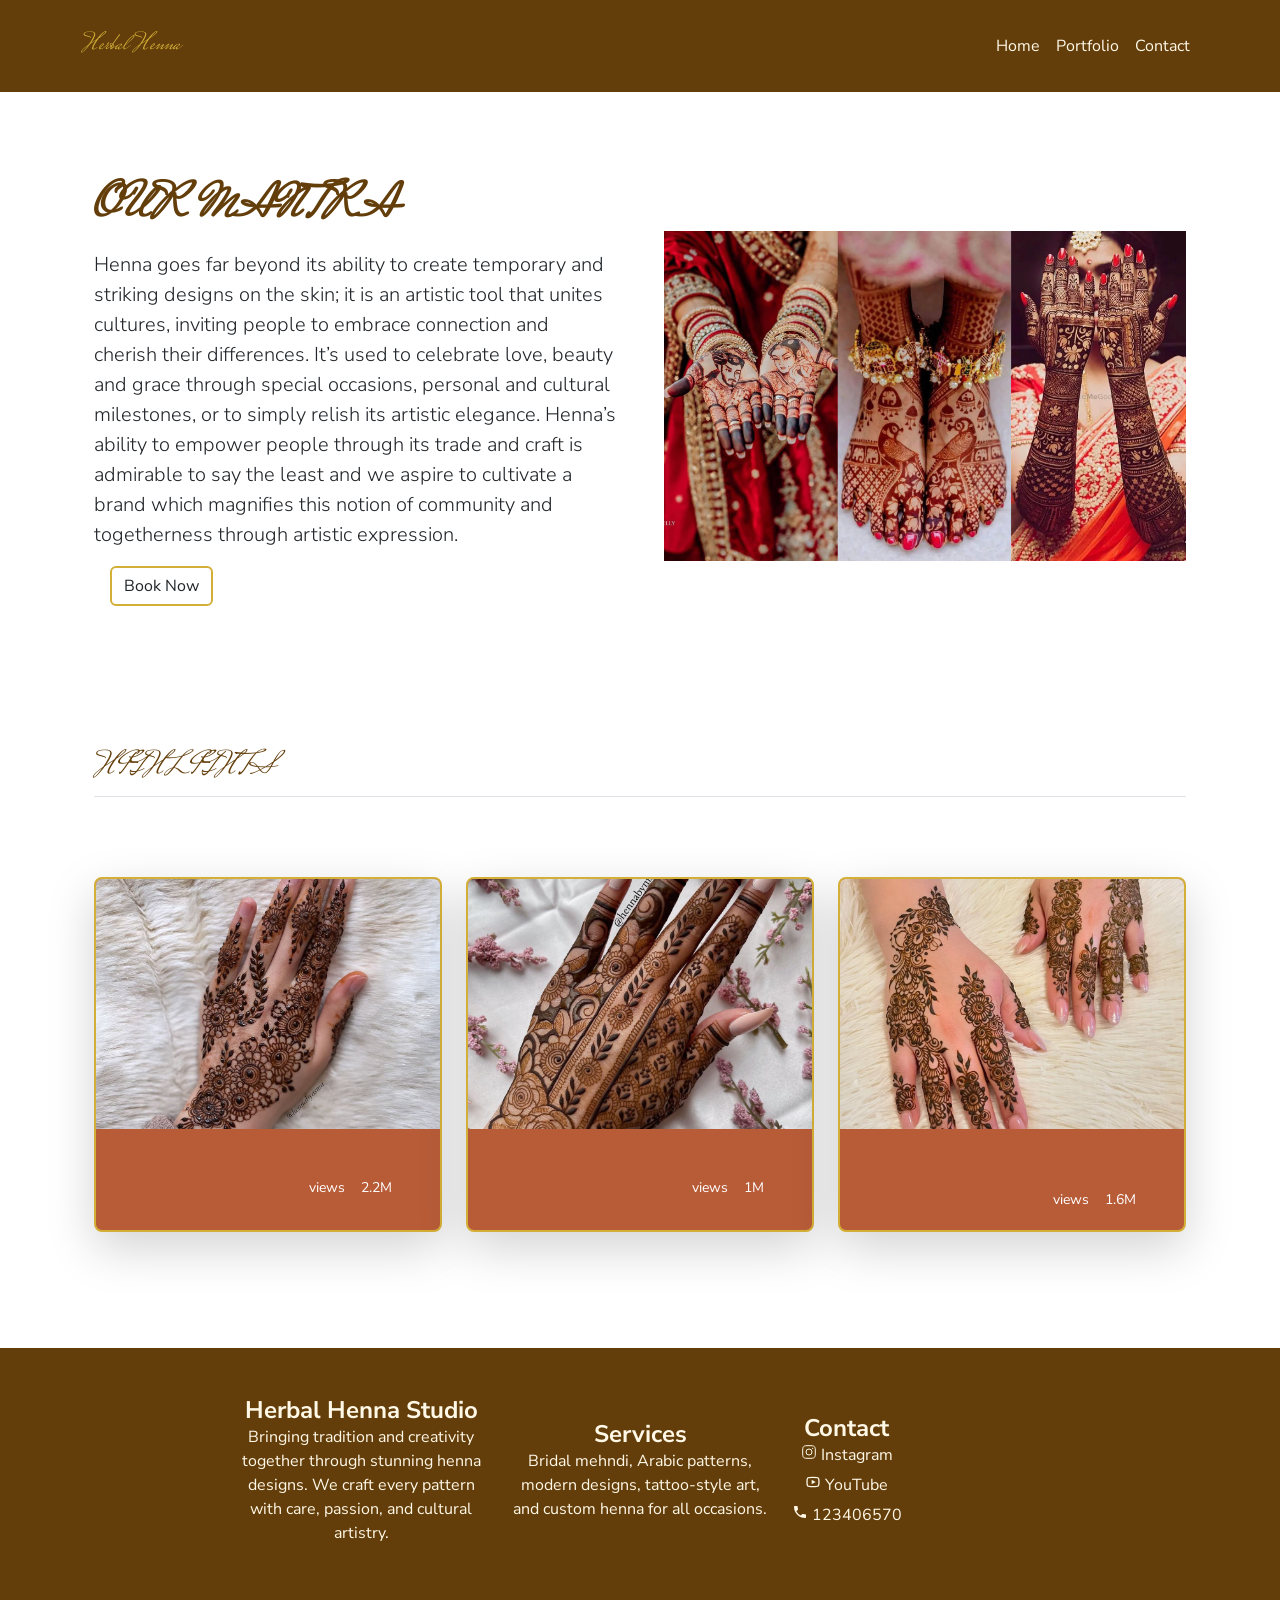
<file: index.html>
<!DOCTYPE html>
<html lang="en">
  <head>
    <meta charset="UTF-8">
    <meta name="viewport" content="width=device-width, initial-scale=1.0">
    <meta
      name="description"
      content="Discover beautiful Kerala traditional henna designs, bridal mehndi, Arabic patterns, and simple henna art. Explore full-hand, front-hand, and finger mehndi styles for all occasions."
    >

    <title>Herbal Henna</title>
    <!--bootstrap5.3 css link-->
    <link
      href="https://cdn.jsdelivr.net/npm/bootstrap@5.3.8/dist/css/bootstrap.min.css"
      rel="stylesheet"
      integrity="sha384-sRIl4kxILFvY47J16cr9ZwB07vP4J8+LH7qKQnuqkuIAvNWLzeN8tE5YBujZqJLB"
      crossorigin="anonymous"
    >
    <!--awsome fontkit link-->
    <!-- <script
      src="https://kit.fontawesome.com/1c0801b36d.js"
      crossorigin="anonymous"
      async
    ></script> -->
    <!--custom css-->
    <link rel="stylesheet" href="assets/css/style.css">
  </head>
  <!--classes on body set to work with mt-auto on footer to ensure it always stays at the bottom of page-->
  <body class="d-flex flex-column min-vh-100">
    <!--Navigation-->

    <header>
      <nav id="nav-bar" class="navbar navbar-expand-lg bg-light">
        <div class="container">
          <a class="navbar-brand" href="index.html">
            <span class="fs-4 logo">Herbal Henna</span>
          </a>

          <button
            class="navbar-toggler"
            type="button"
            data-bs-toggle="collapse"
            data-bs-target="#navbarNav"
            aria-label="Menu"
          >
            <span class="navbar-toggler-icon"></span>
          </button>

          <div class="collapse navbar-collapse" id="navbarNav">
            <ul class="navbar-nav ms-auto">
              <li class="nav-item">
                <a class="nav-link" aria-current="page" href="index.html"
                  >Home</a
                >
              </li>
              <li class="nav-item">
                <a class="nav-link" href="portfolio.html">Portfolio</a>
              </li>
              <li class="nav-item">
                <a class="nav-link" href="contact.html">Contact</a>
              </li>
              <!-- <li class="nav-item">
                <a class="nav-link" href="#">About</a>
              </li> -->
            </ul>
          </div>
        </div>
      </nav>
    </header>
    <!-- End Navigation-->

    <main>
      <div class="container col-xxl-8 px-4 py-5">
        <div class="row flex-lg-row-reverse align-items-center g-5 py-5">
          <div class="col-10 col-sm-8 col-lg-6">
            <img
              src="./assets/images/cover_02.jpg"
              class="d-block mx-lg-auto img-fluid"
              alt="henna designs"
            >
          </div>
          <div class="col-lg-6">
            <h1 class="display-5 fw-bold lh-1 mb-3">OUR MANTRA</h1>
            <p class="lead">
              Henna goes far beyond its ability to create temporary and striking
              designs on the skin; it is an artistic tool that unites cultures,
              inviting people to embrace connection and cherish their
              differences. It’s used to celebrate love, beauty and grace through
              special occasions, personal and cultural milestones, or to simply
              relish its artistic elegance. Henna’s ability to empower people
              through its trade and craft is admirable to say the least and we
              aspire to cultivate a brand which magnifies this notion of
              community and togetherness through artistic expression.
            </p>
            <div class="d-grid gap-2 d-md-flex justify-content-md-start">
              <a href="contact.html" class="btn ms-lg-3">Book Now</a>
            </div>
          </div>
        </div>
      </div>

      <div class="container px-4 py-5" id="custom-cards">
        <h2 class="pb-2 border-bottom">Highlights</h2>

        <div class="row row-cols-1 row-cols-lg-3 align-items-stretch g-4 py-5">
          <div class="col">
            <div
              class="card card-cover h-100 overflow-hidden text-white shadow-lg card-custom-bg"
            >
              <img
                src="assets/images/hanna-tattoo-designs-2.jpg"
                alt="one side hand modern mehandi art"
              >
              <div
                class="d-flex flex-column h-100 p-5 pb-3 text-white text-shadow-1"
              >
                <ul class="d-flex list-unstyled mt-auto">
                  <li class="me-auto"></li>
                  <li class="d-flex align-items-center me-3">
                    <small>views</small>
                  </li>
                  <li class="d-flex align-items-center">
                    <small>2.2M</small>
                  </li>
                </ul>
              </div>
            </div>
          </div>

          <div class="col">
            <div
              class="card card-cover h-100 overflow-hidden text-white shadow-lg card-custom-bg"
            >
              <img
                src="assets/images/hanna-tattoo-designs-1.jpg"
                alt="one side of hand mehandi design combined with modern and traditionol pattern"
              >
              <div
                class="d-flex flex-column h-100 p-5 pb-3 text-white text-shadow-1"
              >
                <ul class="d-flex list-unstyled mt-auto">
                  <li class="me-auto"></li>
                  <li class="d-flex align-items-center me-3">
                    <small>views</small>
                  </li>
                  <li class="d-flex align-items-center">
                    <small>1M</small>
                  </li>
                </ul>
              </div>
            </div>
          </div>

          <div class="col">
            <div
              class="card card-cover h-100 overflow-hidden text-white shadow-lg card-custom-bg"
            >
              <img
                src="assets/images/hanna-tattoo-designs-3.jpg"
                alt="two hands one side mehandi with modern pattern"
              >
              <div
                class="d-flex flex-column h-100 p-5 pb-1 text-white text-shadow-1"
              >
                <ul class="d-flex list-unstyled mt-auto">
                  <li class="me-auto"></li>
                  <li class="d-flex align-items-center me-3">
                    <small>views</small>
                  </li>
                  <li class="d-flex align-items-center">
                    <small>1.6M</small>
                  </li>
                </ul>
              </div>
            </div>
          </div>
        </div>
      </div>
    </main>

    <!--footer or contact section-->
    <!--mt-auto to push footer to bottom of the page-->
    <footer id="contact" class="mt-auto">
      <div class="container px-4 py-5 text-center" id="icon-grid">
        <div
          class="row row-cols-1 row-cols-sm-2 row-cols-md-3 row-cols-lg-4 justify-content-center text-center g-4"
        >
          <div class="col d-flex align-items-center">
            <div>
              <h4 class="fw-bold mb-0">Herbal Henna Studio</h4>

              <p>
                Bringing tradition and creativity together through stunning
                henna designs. We craft every pattern with care, passion, and
                cultural artistry.
              </p>
            </div>
          </div>
          <div class="col d-flex align-items-center">
            <div>
              <h4 class="fw-bold mb-0">Services</h4>
              <p>
                Bridal mehndi, Arabic patterns, modern designs, tattoo-style
                art, and custom henna for all occasions.
              </p>
            </div>
          </div>

          <div class="col d-flex align-items-center">
            <div>
              <h4 class="fw-bold mb-0">Contact</h4>
              <ul class="list-unstyled">
                <li>
                  <a
                    href="https://www.instagram.com/"
                    target="_blank"
                    rel="noopener noreferrer"
                    ><span class="icon hugeicons--instagram"></span>
                    Instagram</a
                  >
                </li>
                <li>
                  <a
                    href="https://www.youtube.com/"
                    target="_blank"
                    rel="noopener noreferrer"
                    ><span class="icon line-md--youtube"></span> YouTube</a
                  >
                </li>
                <li>
                  <a href="tel:123406570">
                    <span class="icon mdi--phone"></span> 123406570
                  </a>
                </li>
              </ul>
            </div>
          </div>
        </div>
      </div>
    </footer>

    <!--bootstrap5.3 javascript link-->
    <script
      src="https://cdn.jsdelivr.net/npm/bootstrap@5.3.8/dist/js/bootstrap.bundle.min.js"
      integrity="sha384-FKyoEForCGlyvwx9Hj09JcYn3nv7wiPVlz7YYwJrWVcXK/BmnVDxM+D2scQbITxI"
      crossorigin="anonymous"
      async
    ></script>
  </body>
</html>
</file>
<file: assets/css/style.css>
/*google font*/

@import url('https://fonts.googleapis.com/css2?family=Mrs+Saint+Delafield&display=swap');
@import url('https://fonts.googleapis.com/css2?family=Nunito+Sans:ital,opsz,wght@0,6..12,200..1000;1,6..12,200..1000&display=swap');

/*css variable*/
:root{
    --primary-font:"Nunito Sans";
    --secondary-font: "Mrs Saint Delafield", cursive;
    --primary-color:#633e0a;
    --secondary-color:#FFF8E7;
    --highlight-color:#B85C38;
    --highlight-color-light:#D4AF37;/*light golden*/
}
/*global style*/

body{
    font-family: var(--primary-font);
}

/*stick header*/

header {
  position: fixed;
  top: 0;
  left: 0;
  width: 100%;
  background-color:var(--primary-color);
  color: white;
  padding: 15px;
  text-align: center;
  z-index: 1000;
}

main {
  margin-top: 70px; /* height of your header */
  padding: 20px;
}
/*logo style*/
.logo{
    font-family: var(--secondary-font);
    color: var(--highlight-color-light);
    
}


/*Heading style*/
h1,
h2,
h3{
    font-family: var(--secondary-font);
    color: var(--primary-color);
    
}
h1,h2{
    
    text-transform: uppercase;
}
h2{
    margin-bottom: 2rem;
}
/* Header background color */
#nav-bar {
    background-color: #633e0a !important;
    border-bottom: none; 
}

/* Navigation link colors */
#nav-bar .nav-link {
    color: var(--secondary-color) !important; /* golden color */
}

/* Active link (current page) */
#nav-bar .nav-link.active {
    color: var(--secondary-color) !important; 
    background-color: transparent !important; 
    border-bottom: 2px solid #d4af37; 
}

/* On hover */
#nav-bar .nav-link:hover {
    color: #ffe4a1 !important; 
}

#contact{
    background-color:var(--primary-color);
    color: var(--secondary-color);
}

#nav-bar{
     background-color:var(--primary-color);
    color: var(--secondary-color);
}
/* Make all cards equal height */
.card {
    height: 420px; 
    border: 2px solid var(--highlight-color-light); /* Simple golden border */
    border-radius: 8px;
    overflow: hidden;
}

/* Make all card images equal size */
.card img {
    width: 100%;
    height: 250px;   /* Fix image height */
    object-fit: cover; 
}
#contact-form .form-control,.form-select{
    border: 1px solid var(--highlight-color-light);
}

/* Make images responsive 
.card img {
  width: 100%;
  height: auto;
  object-fit: cover;
}*/

/* Fix album card images*/
.album .card img {
  width: 100%;
  height: 280px;     
  object-fit: cover; 
}
   


/* Card body area alignment */
.card-body {
    height: calc(100% - 250px); /* Remaining height */
    display: flex;
    flex-direction: column;
    justify-content: space-between;
}
.card:hover {
    box-shadow: 0 0 12px rgba(212, 175, 55, 0.7);
    transform: translateY(-4px);
    transition: 0.3s;
}
/*button */

.btn{
  border:  2px solid var(--highlight-color-light);
}
.btn:hover
{
   background-color: var(--highlight-color-light);
}

#contact-id .btn{
    margin-bottom: 2rem;
    margin-left: 2rem;
}

.card-custom-bg{
    background-color: var(--highlight-color)!important;
}
/*Footer*/

/* Footer link styling */
#contact a{
  color: var(--secondary-color); /* Ivory */
  text-decoration: none;
  display: block;       /* So each link appears on a new line */
  margin-bottom: 6px;
  font-size: 1rem;
  transition: color 0.3s ease;
}

#contact a:hover{
  color: var(--highlight-color-light); /* Gold */
}

#contact i {
  margin-right: 6px;
}

/* Took fron iconify: https://icon-sets.iconify.design/?query=youtube */
.icon{
  display: inline-block;
  width: 1em;
  height: 1em;
  background-repeat: no-repeat;
  background-size: 100% 100%;
}
.mdi--phone {
  background-image: url("data:image/svg+xml,%3Csvg xmlns='http://www.w3.org/2000/svg' viewBox='0 0 24 24'%3E%3Cpath fill='%23FFF8E7' d='M6.62 10.79c1.44 2.83 3.76 5.15 6.59 6.59l2.2-2.2c.28-.28.67-.36 1.02-.25c1.12.37 2.32.57 3.57.57a1 1 0 0 1 1 1V20a1 1 0 0 1-1 1A17 17 0 0 1 3 4a1 1 0 0 1 1-1h3.5a1 1 0 0 1 1 1c0 1.25.2 2.45.57 3.57c.11.35.03.74-.25 1.02z'/%3E%3C/svg%3E");
}

.hugeicons--instagram {
  background-image: url("data:image/svg+xml,%3Csvg xmlns='http://www.w3.org/2000/svg' viewBox='0 0 24 24'%3E%3Cg fill='none' stroke='%23FFF8E7' stroke-width='1'%3E%3Cpath stroke-linejoin='round' stroke-width='1.5' d='M2.5 12c0-4.478 0-6.718 1.391-8.109S7.521 2.5 12 2.5c4.478 0 6.718 0 8.109 1.391S21.5 7.521 21.5 12c0 4.478 0 6.718-1.391 8.109S16.479 21.5 12 21.5c-4.478 0-6.718 0-8.109-1.391S2.5 16.479 2.5 12Z'/%3E%3Cpath stroke-width='1.5' d='M16.5 12a4.5 4.5 0 1 1-9 0a4.5 4.5 0 0 1 9 0Z'/%3E%3Cpath stroke-linecap='round' stroke-linejoin='round' stroke-width='2' d='M17.508 6.5h-.01'/%3E%3C/g%3E%3C/svg%3E");
}

.line-md--youtube {
  background-image: url("data:image/svg+xml,%3Csvg xmlns='http://www.w3.org/2000/svg' viewBox='0 0 24 24'%3E%3Cpath fill='%23FFF8E7' fill-opacity='0' d='M12 11L12 12L12 13z'%3E%3Canimate fill='freeze' attributeName='d' begin='0.6s' dur='0.2s' values='M12 11L12 12L12 13z;M10 8.5L16 12L10 15.5z'/%3E%3Cset fill='freeze' attributeName='fill-opacity' begin='0.6s' to='1'/%3E%3C/path%3E%3Cpath fill='none' stroke='%23FFF8E7' stroke-dasharray='64' stroke-dashoffset='64' stroke-linecap='round' stroke-linejoin='round' stroke-width='2' d='M12 5c9 0 9 0 9 7c0 7 0 7 -9 7c-9 0 -9 0 -9 -7c0 -7 0 -7 9 -7Z'%3E%3Canimate fill='freeze' attributeName='stroke-dashoffset' dur='0.6s' values='64;0'/%3E%3C/path%3E%3C/svg%3E");
}
</file>
